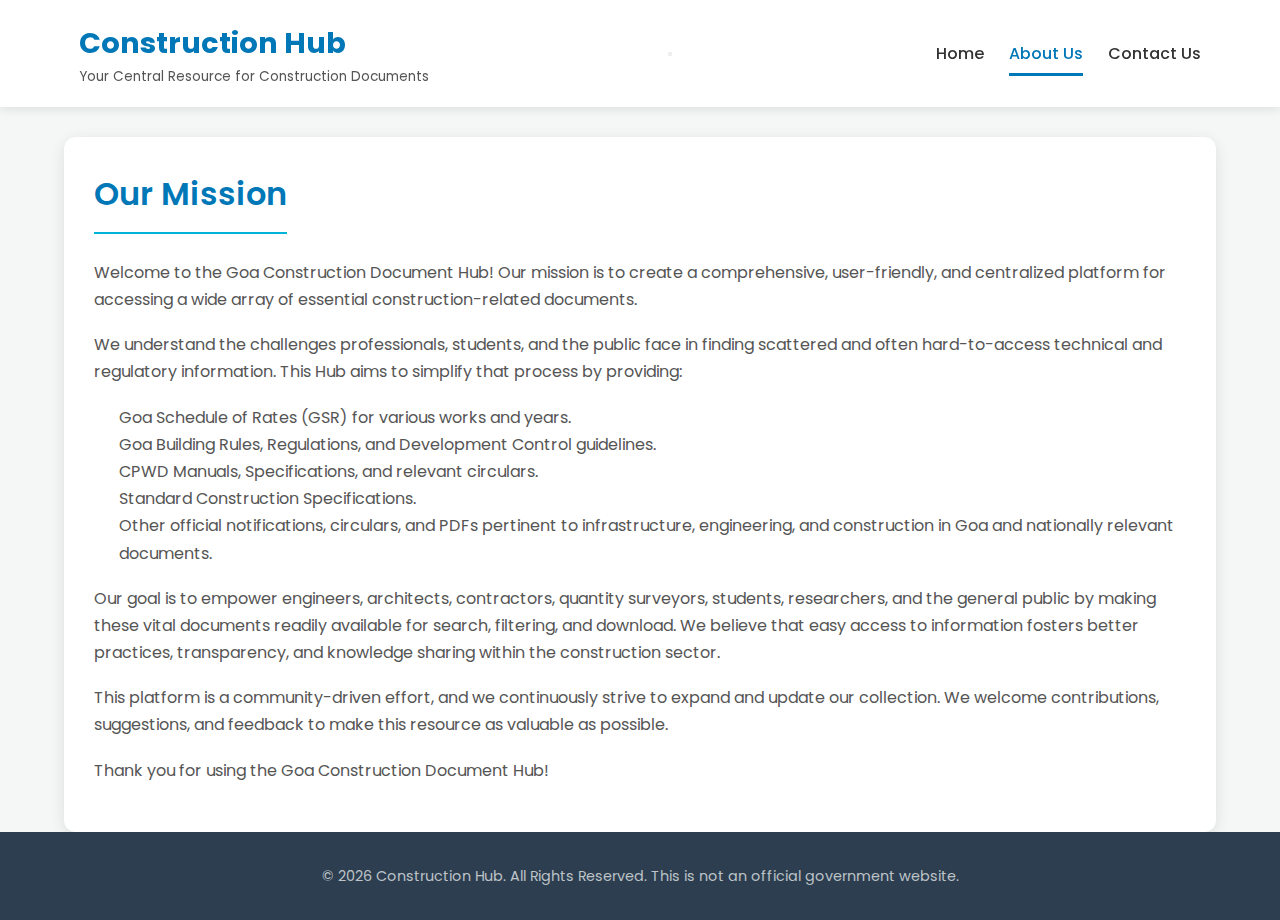
<file: about.html>
<!DOCTYPE html>
<html lang="en">
<head>
    <meta charset="UTF-8">
    <meta name="viewport" content="width=device-width, initial-scale=1.0">
    <title>About Us - Goa Construction Document Hub</title>
    <meta name="description" content="Learn about the mission of the Goa Construction Document Hub - to provide easy access to a wide range of construction-related documents for Goa and beyond.">

    <!-- Google Fonts -->
    <link rel="preconnect" href="https://fonts.googleapis.com">
    <link rel="preconnect" href="https://fonts.gstatic.com" crossorigin>
    <link href="https://fonts.googleapis.com/css2?family=Poppins:wght@300;400;500;600;700&display=swap" rel="stylesheet">
    <!-- Font Awesome for Icons -->
    <link rel="stylesheet" href="https://cdnjs.cloudflare.com/ajax/libs/font-awesome/6.5.1/css/all.min.css" integrity="sha512-DTOQO9RWCH3ppGqcWaEA1BIZOC6xxalwEsw9c2QQeAIftl+Vegovlnee1c9QX4TctnWMn13TZye+giMm8e2LwA==" crossorigin="anonymous" referrerpolicy="no-referrer" />

    <link rel="stylesheet" href="css/style.css">
    <link rel="icon" href="images/favicon.ico" type="image/x-icon">
</head>
<body>
    <header>
        <div class="container">
            <div class="logo">
                <h1><a href="index.html">Construction Hub</a></h1>
                <p>Your Central Resource for Construction Documents</p>
            </div>
            <button class="nav-toggle" aria-label="toggle navigation" aria-expanded="false">
                <span class="hamburger"></span>
            </button>
            <nav id="primary-navigation">
                <ul>
                    <li><a href="index.html">Home</a></li>
                    <li><a href="about.html" class="active">About Us</a></li>
                    <li><a href="contact.html">Contact Us</a></li>
                </ul>
            </nav>
        </div>
    </header>

    <main>
        <div class="container content-page">
            <section>
                <h2>Our Mission</h2>
                <p>
                    Welcome to the Goa Construction Document Hub! Our mission is to create a comprehensive, user-friendly, and centralized platform for accessing a wide array of essential construction-related documents.
                </p>
                <p>
                    We understand the challenges professionals, students, and the public face in finding scattered and often hard-to-access technical and regulatory information. This Hub aims to simplify that process by providing:
                </p>
                <ul>
                    <li>Goa Schedule of Rates (GSR) for various works and years.</li>
                    <li>Goa Building Rules, Regulations, and Development Control guidelines.</li>
                    <li>CPWD Manuals, Specifications, and relevant circulars.</li>
                    <li>Standard Construction Specifications.</li>
                    <li>Other official notifications, circulars, and PDFs pertinent to infrastructure, engineering, and construction in Goa and nationally relevant documents.</li>
                </ul>
                <p>
                    Our goal is to empower engineers, architects, contractors, quantity surveyors, students, researchers, and the general public by making these vital documents readily available for search, filtering, and download. We believe that easy access to information fosters better practices, transparency, and knowledge sharing within the construction sector.
                </p>
                <p>
                    This platform is a community-driven effort, and we continuously strive to expand and update our collection. We welcome contributions, suggestions, and feedback to make this resource as valuable as possible.
                </p>
                <p>
                    Thank you for using the Goa Construction Document Hub!
                </p>
            </section>
        </div>
    </main>

    <footer>
        <div class="container">
            <p>© <span id="currentYear"></span> Construction Hub. All Rights Reserved. This is not an official government website.</p>
        </div>
    </footer>
    <script>
        // For current year in footer on non-homepage pages
        if (document.getElementById('currentYear')) {
            document.getElementById('currentYear').textContent = new Date().getFullYear();
        }
    </script>
    <script src="js/app.js"></script> 
</body>
</html>
</file>
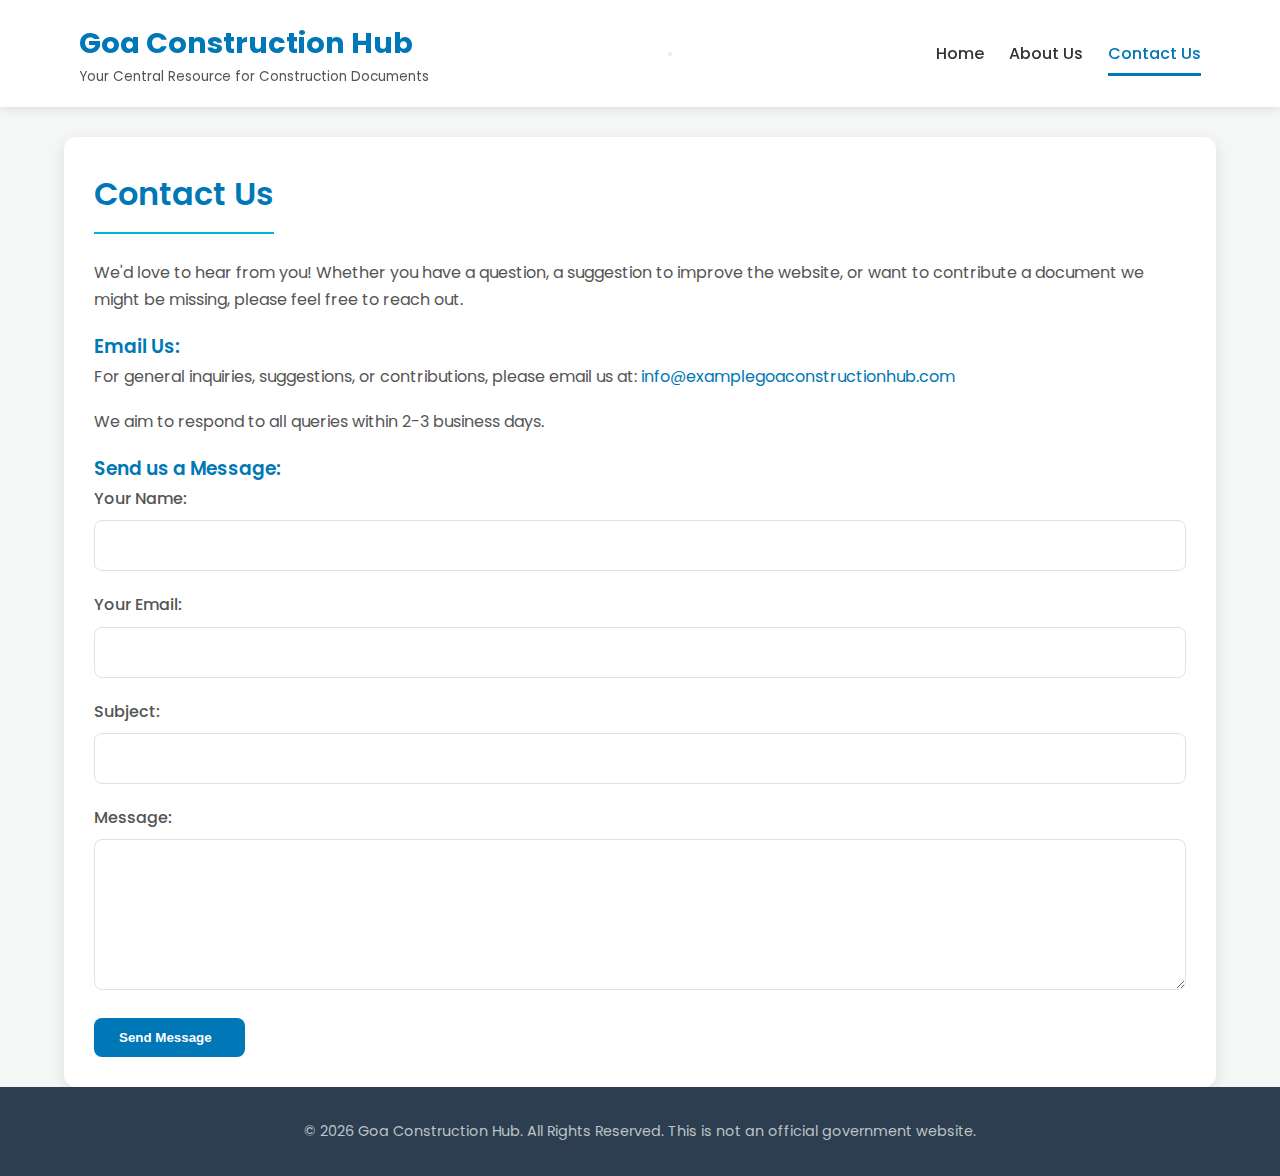
<file: contact.html>
<!DOCTYPE html>
<html lang="en">
<head>
    <meta charset="UTF-8">
    <meta name="viewport" content="width=device-width, initial-scale=1.0">
    <title>Contact Us - Goa Construction Document Hub</title>
    <meta name="description" content="Get in touch with the Goa Construction Document Hub for queries, suggestions, or contributions.">

    <!-- Google Fonts -->
    <link rel="preconnect" href="https://fonts.googleapis.com">
    <link rel="preconnect" href="https://fonts.gstatic.com" crossorigin>
    <link href="https://fonts.googleapis.com/css2?family=Poppins:wght@300;400;500;600;700&display=swap" rel="stylesheet">
    <!-- Font Awesome for Icons -->
    <link rel="stylesheet" href="https://cdnjs.cloudflare.com/ajax/libs/font-awesome/6.5.1/css/all.min.css" integrity="sha512-DTOQO9RWCH3ppGqcWaEA1BIZOC6xxalwEsw9c2QQeAIftl+Vegovlnee1c9QX4TctnWMn13TZye+giMm8e2LwA==" crossorigin="anonymous" referrerpolicy="no-referrer" />

    <link rel="stylesheet" href="css/style.css">
    <link rel="icon" href="images/favicon.ico" type="image/x-icon">
</head>
<body>
    <header>
        <div class="container">
            <div class="logo">
                <h1><a href="index.html">Goa Construction Hub</a></h1>
                <p>Your Central Resource for Construction Documents</p>
            </div>
            <button class="nav-toggle" aria-label="toggle navigation" aria-expanded="false">
                <span class="hamburger"></span>
            </button>
            <nav id="primary-navigation">
                <ul>
                    <li><a href="index.html">Home</a></li>
                    <li><a href="about.html">About Us</a></li>
                    <li><a href="contact.html" class="active">Contact Us</a></li>
                </ul>
            </nav>
        </div>
    </header>

    <main>
        <div class="container content-page">
            <section>
                <h2>Contact Us</h2>
                <p>
                    We'd love to hear from you! Whether you have a question, a suggestion to improve the website, or want to contribute a document we might be missing, please feel free to reach out.
                </p>

                <div class="contact-options">
                    <h3>Email Us:</h3>
                    <p>
                        For general inquiries, suggestions, or contributions, please email us at:
                        <a href="mailto:info@examplegoaconstructionhub.com">info@examplegoaconstructionhub.com</a> 
                    </p>
                    <p>
                        We aim to respond to all queries within 2-3 business days.
                    </p>

                  
                    <h3>Send us a Message:</h3>
                    <form id="contactForm" action="YOUR_FORMSPREE_ENDPOINT" method="POST">
                        <div class="form-group">
                            <label for="name">Your Name:</label>
                            <input type="text" id="name" name="name" required>
                        </div>
                        <div class="form-group">
                            <label for="email">Your Email:</label>
                            <input type="email" id="email" name="email" required>
                        </div>
                        <div class="form-group">
                            <label for="subject">Subject:</label>
                            <input type="text" id="subject" name="subject" required>
                        </div>
                        <div class="form-group">
                            <label for="message">Message:</label>
                            <textarea id="message" name="message" rows="5" required></textarea>
                        </div>
                        <button type="submit" class="btn">Send Message <i class="fas fa-paper-plane"></i></button>
                    </form>
                   
                </div>
            </section>
        </div>
    </main>

    <footer>
        <div class="container">
            <p>© <span id="currentYear"></span> Goa Construction Hub. All Rights Reserved. This is not an official government website.</p>
        </div>
    </footer>
    <script>
        // For current year in footer on non-homepage pages
        if (document.getElementById('currentYear')) {
            document.getElementById('currentYear').textContent = new Date().getFullYear();
        }
    </script>
    <script src="js/app.js"></script> 
</body>
</html>
</file>
<file: css/style.css>
/* --- Global Styles & Variables --- */
:root {
    --primary-color: #0077B6; /* Professional Blue */
    --secondary-color: #00B4D8; /* Lighter, vibrant blue */
    --accent-color: #28a745; /* Green for download/success */
    --accent-hover-color: #218838;
    --background-color: #F4F7F6; /* Light off-white/grey */
    --card-background: #FFFFFF;
    --text-color: #333333;
    --text-light: #555555;
    --border-color: #DDE2E1;
    --shadow-color: rgba(0, 0, 0, 0.1);
    --font-family: 'Poppins', sans-serif;
}

* {
    box-sizing: border-box;
    margin: 0;
    padding: 0;
}

body {
    font-family: var(--font-family);
    line-height: 1.7;
    color: var(--text-color);
    background-color: var(--background-color);
    display: flex;
    flex-direction: column;
    min-height: 100vh;
    -webkit-font-smoothing: antialiased;
    -moz-osx-font-smoothing: grayscale;
}

.container {
    width: 90%;
    max-width: 1200px;
    margin: 0 auto;
    padding: 0 15px;
}

a {
    color: var(--primary-color);
    text-decoration: none;
    transition: color 0.3s ease;
}

a:hover {
    color: var(--secondary-color);
    text-decoration: none;
}

img {
    max-width: 100%;
    height: auto;
    display: block;
}

h1, h2, h3, h4 {
    font-weight: 600;
    color: var(--primary-color);
}

/* --- Header --- */
header {
    background-color: var(--card-background);
    padding: 1.2em 0;
    box-shadow: 0 2px 10px var(--shadow-color);
    position: sticky;
    top: 0;
    z-index: 1000;
}

header .container {
    display: flex;
    justify-content: space-between;
    align-items: center;
    flex-wrap: wrap;
}

header .logo h1 {
    margin: 0;
    font-size: 1.8em; /* Slightly reduced for better balance */
    font-weight: 700;
}
header .logo h1 a {
    color: var(--primary-color);
}
header .logo p {
    font-size: 0.85em;
    color: var(--text-light);
    margin-top: -3px;
}

header nav ul {
    list-style: none;
    padding: 0;
    display: flex;
    flex-wrap: wrap;
}

header nav ul li {
    margin-left: 25px;
}

header nav ul li a {
    color: var(--text-color);
    font-weight: 500;
    padding: 8px 0;
    border-bottom: 3px solid transparent;
    transition: color 0.3s ease, border-color 0.3s ease;
}

header nav ul li a:hover,
header nav ul li a.active {
    color: var(--primary-color);
    border-bottom-color: var(--primary-color);
}

/* --- Main Content Wrapper --- */
.main-content-wrapper {
    display: flex;
    flex-wrap: wrap;
    gap: 30px;
    padding-top: 40px; /* Increased padding */
    padding-bottom: 40px;
}

.content-area {
    flex: 3;
    min-width: 0;
}

.sidebar {
    flex: 1;
    min-width: 290px;
}

/* --- Content Pages (About, Contact) --- */
.content-page {
    padding: 30px;
    background-color: var(--card-background);
    margin-top: 30px;
    border-radius: 12px;
    box-shadow: 0 4px 15px var(--shadow-color);
}
.content-page h2 {
    margin-bottom: 25px;
    font-size: 2em;
    border-bottom: 2px solid var(--secondary-color);
    padding-bottom: 10px;
    display: inline-block;
}
.content-page p, .content-page ul {
    margin-bottom: 18px;
    color: var(--text-light);
}
.content-page ul {
    list-style-type: none; /* Remove default bullets */
    padding-left: 0;
}
.content-page ul li {
    padding-left: 25px;
    position: relative;
}
.content-page ul li::before {
    content: "\f058"; /* Font Awesome check icon */
    font-family: "Font Awesome 6 Free";
    font-weight: 900;
    color: var(--accent-color);
    position: absolute;
    left: 0;
    top: 2px;
}


/* --- Filters Section --- */
.filters-section {
    background-color: var(--card-background);
    padding: 25px;
    border-radius: 12px;
    margin-bottom: 30px;
    box-shadow: 0 4px 15px var(--shadow-color);
}
.filters-section h2 {
    margin-bottom: 20px;
    font-size: 1.6em;
}

.filter-controls {
    display: flex;
    flex-wrap: wrap;
    gap: 20px;
}

.filter-controls input[type="text"],
.filter-controls select {
    padding: 12px 15px;
    border: 1px solid var(--border-color);
    border-radius: 8px;
    font-size: 1em;
    font-family: var(--font-family);
    flex-grow: 1;
    background-color: #fff;
    transition: border-color 0.3s ease, box-shadow 0.3s ease;
}
.filter-controls input[type="text"]::placeholder {
    color: #aaa;
}
.filter-controls input[type="text"]:focus,
.filter-controls select:focus {
    outline: none;
    border-color: var(--primary-color);
    box-shadow: 0 0 0 3px rgba(0, 119, 182, 0.2); /* Focus ring */
}
.filter-controls input[type="text"] {
    min-width: 250px;
}
.filter-controls select {
    appearance: none; /* Remove default arrow */
    -webkit-appearance: none;
    -moz-appearance: none;
    background-image: url("data:image/svg+xml,%3Csvg xmlns='http://www.w3.org/2000/svg' viewBox='0 0 24 24' fill='%23333'%3E%3Cpath d='M7 10l5 5 5-5z'/%3E%3C/svg%3E");
    background-repeat: no-repeat;
    background-position: right 15px center;
    background-size: 1.2em;
    padding-right: 40px; /* Space for custom arrow */
}


/* --- SOR List / Table (Card Based) --- */
.sor-list-section {
    /* No separate background, items will be cards */
}
.sor-list-section h2 {
    margin-bottom: 25px;
    font-size: 1.6em;
}
.sor-table {
    display: grid;
    gap: 25px; /* Spacing between cards */
}

.sor-item {
    background-color: var(--card-background);
    padding: 20px 25px;
    border-radius: 12px;
    box-shadow: 0 4px 15px var(--shadow-color);
    display: flex;
    justify-content: space-between;
    align-items: center;
    flex-wrap: wrap;
    transition: transform 0.3s ease, box-shadow 0.3s ease;
    opacity: 0; /* For JS animation */
    animation: fadeIn 0.5s ease forwards;
}

.sor-item:hover {
    transform: translateY(-5px);
    box-shadow: 0 8px 25px rgba(0, 0, 0, 0.12);
}

.sor-item-info {
    flex-grow: 1;
    padding-right: 20px; /* Space before download button */
}

.sor-item-info h3 {
    margin: 0 0 8px 0;
    font-size: 1.25em; /* Slightly larger */
    color: var(--primary-color);
    font-weight: 600;
}

.sor-item-meta {
    font-size: 0.9em;
    color: var(--text-light);
    display: flex;
    flex-wrap: wrap;
    gap: 15px; /* Space between meta items */
}
.sor-item-meta span {
    display: flex; /* Align icon and text */
    align-items: center;
}
.sor-item-meta i { /* For Font Awesome icons */
    margin-right: 6px;
    color: var(--secondary-color);
}
.sor-item-meta strong {
    color: var(--text-color);
    font-weight: 500;
}

.download-button {
    background-color: var(--accent-color);
    color: white;
    padding: 12px 25px;
    border: none;
    border-radius: 8px;
    text-decoration: none;
    font-weight: 600;
    font-size: 0.95em;
    cursor: pointer;
    transition: background-color 0.3s ease, transform 0.2s ease;
    white-space: nowrap;
    margin-top: 10px; /* Space if item wraps */
    display: inline-flex; /* Align icon and text */
    align-items: center;
}
.download-button i {
    margin-right: 8px;
}

.download-button:hover {
    background-color: var(--accent-hover-color);
    transform: translateY(-2px);
    color: white;
}

.no-results {
    padding: 30px;
    text-align: center;
    color: var(--text-light);
    font-style: italic;
    font-size: 1.1em;
    background-color: var(--card-background);
    border-radius: 12px;
    box-shadow: 0 4px 15px var(--shadow-color);
    opacity: 0; /* For JS animation */
    animation: fadeIn 0.5s ease forwards;
}

/* --- Sidebar / Author Info --- */
.author-info {
    background-color: var(--card-background);
    padding: 25px;
    border-radius: 12px;
    box-shadow: 0 4px 15px var(--shadow-color);
    text-align: center; /* Center content within author card */
}
.author-info h3 {
    margin-bottom: 20px;
    font-size: 1.4em;
}
.author-photo {
    width: 130px;
    height: 130px;
    border-radius: 50%;
    object-fit: cover;
    margin: 0 auto 20px auto;
    border: 4px solid var(--secondary-color);
    box-shadow: 0 2px 8px rgba(0,0,0,0.15);
}
.author-info h4 {
    margin-bottom: 10px;
    font-size: 1.2em;
    color: var(--text-color);
}
.author-bio {
    font-size: 0.9em;
    color: var(--text-light);
    margin-bottom: 20px;
    text-align: left; /* Or justify if preferred */
}
.author-info p a {
    display: inline-block; /* Better for centering or styling as button */
    font-weight: 600;
    padding: 8px 15px;
    background-color: var(--primary-color);
    color: white;
    border-radius: 6px;
    transition: background-color 0.3s ease;
}
.author-info p a:hover {
    background-color: var(--secondary-color);
    color: white;
}

/* --- Contact Form (if used) --- */
.form-group {
    margin-bottom: 20px;
}
.form-group label {
    display: block;
    margin-bottom: 8px;
    font-weight: 500;
    color: var(--text-light);
}
.form-group input[type="text"],
.form-group input[type="email"],
.form-group textarea {
    width: 100%;
    padding: 12px 15px;
    border: 1px solid var(--border-color);
    border-radius: 8px;
    font-size: 1em;
    font-family: var(--font-family);
    transition: border-color 0.3s ease, box-shadow 0.3s ease;
}
.form-group input[type="text"]:focus,
.form-group input[type="email"]:focus,
.form-group textarea:focus {
    outline: none;
    border-color: var(--primary-color);
    box-shadow: 0 0 0 3px rgba(0, 119, 182, 0.2);
}
.form-group textarea {
    resize: vertical;
    min-height: 120px;
}
.btn { /* General button styling, can be used for form submit */
    background-color: var(--primary-color);
    color: white;
    padding: 12px 25px;
    border: none;
    border-radius: 8px;
    text-decoration: none;
    font-weight: 600;
    cursor: pointer;
    transition: background-color 0.3s ease, transform 0.2s ease;
    display: inline-flex;
    align-items: center;
    justify-content: center;
}
.btn:hover {
    background-color: var(--secondary-color);
    transform: translateY(-2px);
    color: white;
}
.btn i {
    margin-right: 8px;
}


/* --- Footer --- */
footer {
    background-color: #2C3E50; /* Darker, sophisticated blue/grey */
    color: #BDC3C7; /* Light grey text for contrast */
    text-align: center;
    padding: 2em 0;
    margin-top: auto;
}
footer p {
    margin: 0;
    font-size: 0.9em;
}
footer a {
    color: #ECF0F1; /* Lighter link color for footer */
}
footer a:hover {
    color: var(--secondary-color);
}

/* --- Animations --- */
@keyframes fadeIn {
    from { opacity: 0; transform: translateY(10px); }
    to { opacity: 1; transform: translateY(0); }
}

.fade-in-item { /* Class to be added by JS for staggered effect if desired */
    animation: fadeIn 0.5s ease forwards;
}


/* --- Responsive Design --- */
@media (max-width: 992px) {
    .filter-controls {
        flex-direction: column; /* Stack filter controls */
    }
    .filter-controls input[type="text"],
    .filter-controls select {
        width: 100%;
    }
    .sor-table {
        grid-template-columns: 1fr; /* Single column for cards on tablets */
    }
}

@media (max-width: 768px) {
    body {
        font-size: 15px; /* Slightly smaller base font for mobile */
    }
    header .container {
        flex-direction: column;
        align-items: center; /* Center logo on mobile */
    }
    header .logo {
        text-align: center;
        margin-bottom: 10px;
    }
    header .logo p {
        font-size: 0.8em;
    }
    header nav {
        margin-top: 15px;
        width: 100%;
    }
    header nav ul {
        flex-direction: column;
        width: 100%;
    }
    header nav ul li {
        margin-left: 0;
        margin-bottom: 8px;
        width: 100%;
    }
    header nav ul li a {
        display: block;
        padding: 12px;
        background-color: #f8f9fa; /* Slightly different background for mobile nav items */
        border-radius: 6px;
        text-align: center;
        border-bottom: none; /* Remove bottom border for mobile */
    }
    header nav ul li a.active, header nav ul li a:hover {
        background-color: var(--secondary-color);
        color: white;
        border-bottom-color: transparent;
    }

    .main-content-wrapper {
        flex-direction: column;
    }
    .sidebar {
        /* order: -1; */ /* Optional: move sidebar above content */
        width: 100%;
        margin-bottom: 30px;
    }

    .sor-item {
        flex-direction: column;
        align-items: flex-start; /* Align content to start */
        padding: 20px;
    }
    .sor-item-info {
        padding-right: 0;
        margin-bottom: 15px; /* Space between info and button */
        width: 100%;
    }
    .download-button {
        width: 100%;
        text-align: center;
        padding: 14px 20px; /* Larger tap target */
    }
    .content-page {
        padding: 20px;
    }
    .content-page h2 {
        font-size: 1.7em;
    }
}
</file>
